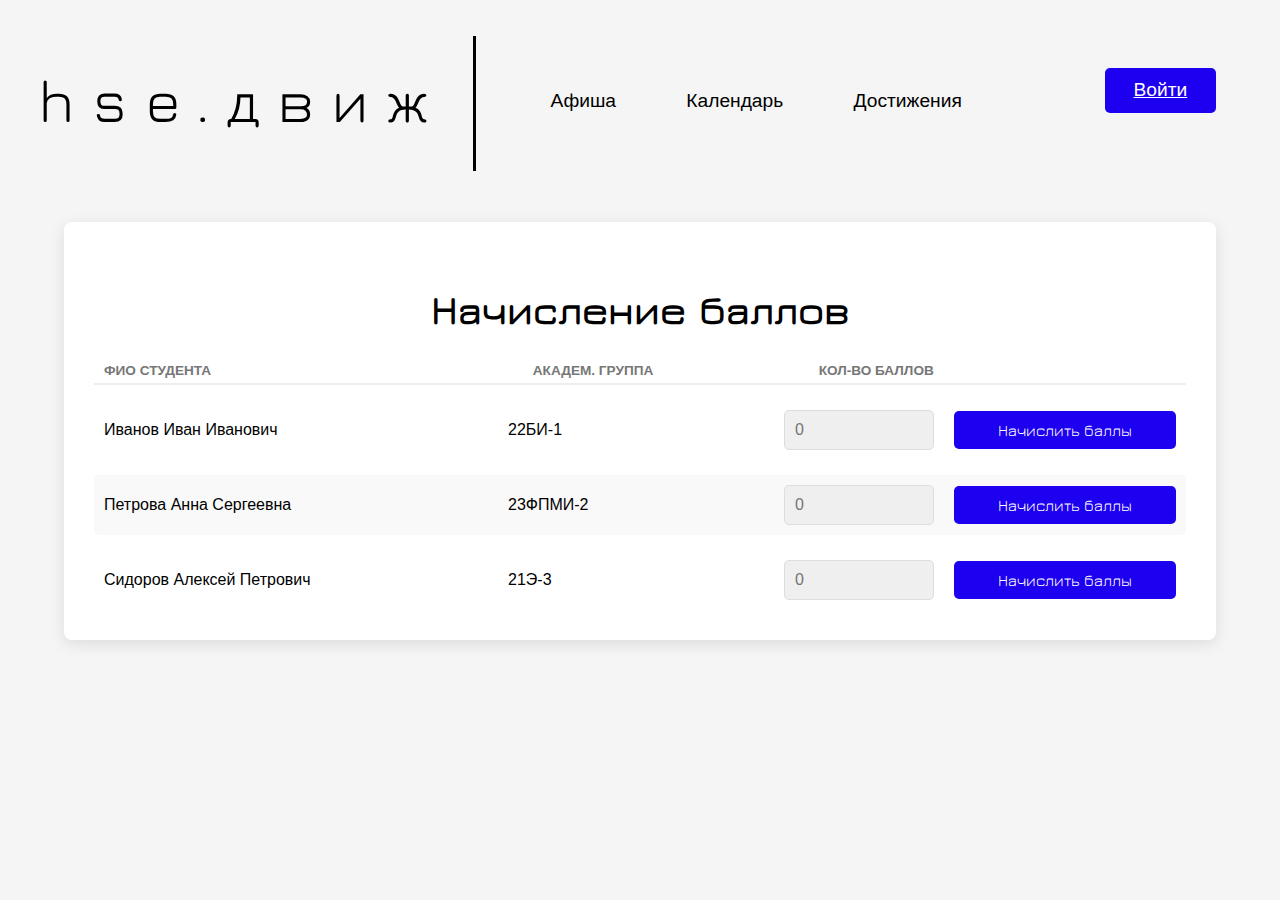
<file: assign-points.html>
<!DOCTYPE html>
<html lang="ru">

<head>
  <meta charset="UTF-8">
  <meta name="viewport" content="width=device-width, initial-scale=1.0">
  <title>hse.движ — Начисление баллов</title>
  <link rel="stylesheet" href="./style.css">
  <link rel="stylesheet" href="./assign-points.css">
  <link rel="icon" href="./favicon.ico" type="image/x-icon">
  <link href="https://fonts.googleapis.com/css2?family=Jura:wght@400&display=swap" rel="stylesheet">
</head>

<body>
  <!-- Same header as other pages -->
  <header>
    <div class="header-container">
      <div class="header-top">
        <div class="logo-section">
          <div class="header-logo">
            <p class="logotext">hse.движ</p>
          </div>
          <div class="header-divider"></div>
        </div>
        <div class="login-section">
          <a href="login.html" class="login-btn">Войти</a>
        </div>
      </div>
      <div class="header-links">
        <a id="afishaBtn" href="index.html" class="header-link">Афиша</a>
        <a id="calendarBtn" href="index.html#calendar-section" class="header-link">Календарь</a>
        <a id="achievementsBtn" href="index.html#achievements-section" class="header-link">Достижения</a>
      </div>
    </div>
  </header>

  <!-- Point Assignment Section -->
  <section class="assignment-section">
    <div class="assignment-container">
      <h2 class="page-heading">Начисление баллов</h2>

      <div class="assignment-list">
        <!-- Header Row for Labels -->
        <div class="assignment-header-row">
          <span class="col-student-name">ФИО студента</span>
          <span class="col-student-group">Академ. группа</span>
          <span class="col-points">Кол-во баллов</span>
          <span class="col-action"></span>
        </div>

        <!-- Sample Assignment Rows -->
        <div class="assignment-row">
          <span class="student-name" data-label="ФИО">Иванов Иван Иванович</span>
          <span class="student-group" data-label="Группа">22БИ-1</span>
          <input type="number" class="points-input" placeholder="0">
          <button class="btn-submit">Начислить баллы</button>
        </div>

        <div class="assignment-row">
          <span class="student-name" data-label="ФИО">Петрова Анна Сергеевна</span>
          <span class="student-group" data-label="Группа">23ФПМИ-2</span>
          <input type="number" class="points-input" placeholder="0">
          <button class="btn-submit">Начислить баллы</button>
        </div>

        <div class="assignment-row">
          <span class="student-name" data-label="ФИО">Сидоров Алексей Петрович</span>
          <span class="student-group" data-label="Группа">21Э-3</span>
          <input type="number" class="points-input" placeholder="0">
          <button class="btn-submit">Начислить баллы</button>
        </div>

      </div>
    </div>
  </section>

</body>
</html>
</file>
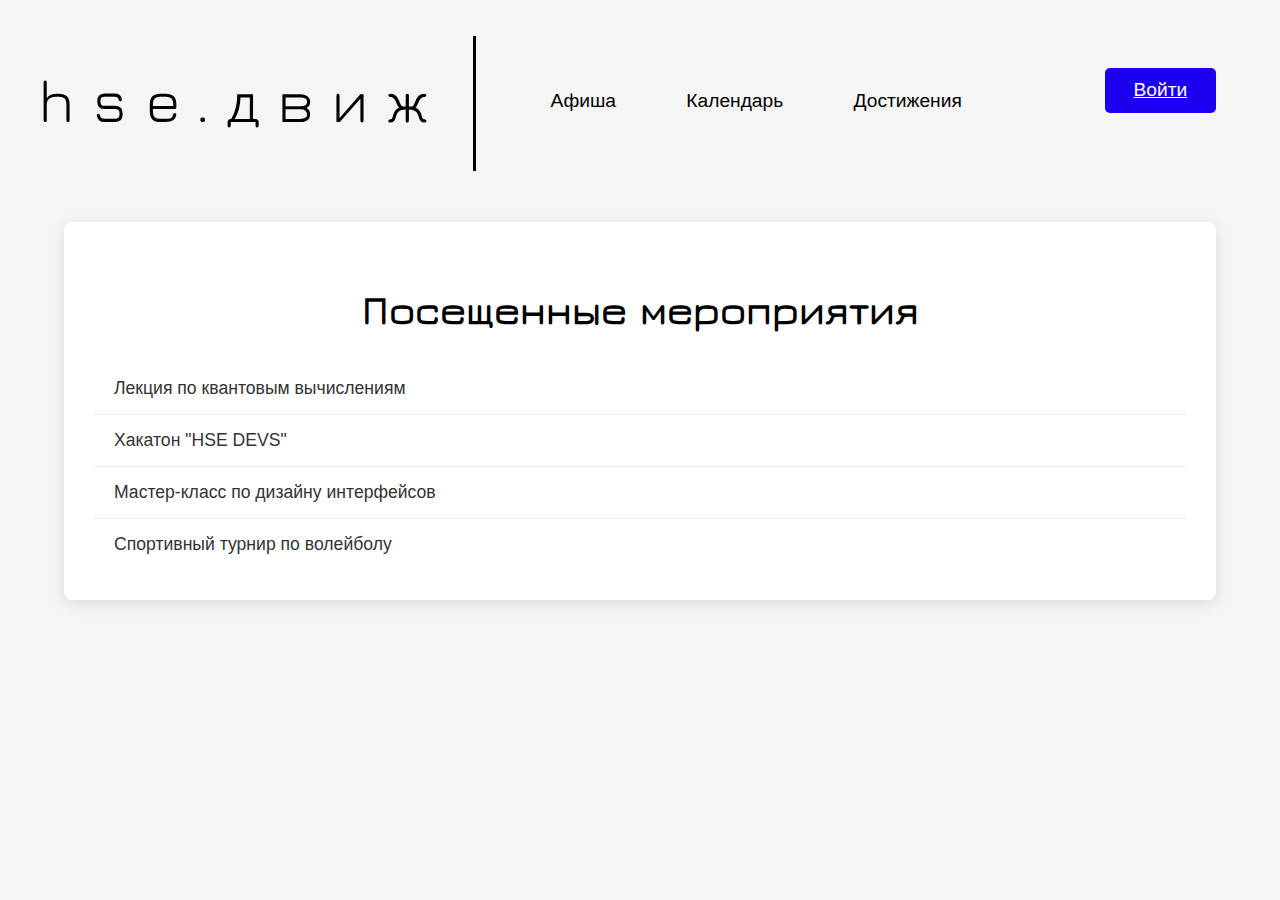
<file: attended-events.html>
<!DOCTYPE html>
<html lang="ru">

<head>
  <meta charset="UTF-8">
  <meta name="viewport" content="width=device-width, initial-scale=1.0">
  <title>hse.движ — Посещенные мероприятия</title>
  <link rel="stylesheet" href="./style.css">
  <link rel="stylesheet" href="./attended-events.css">
  <link rel="icon" href="./favicon.ico" type="image/x-icon">
  <link href="https://fonts.googleapis.com/css2?family=Jura:wght@400&display=swap" rel="stylesheet">
</head>

<body>
  <!-- Same header as other pages -->
  <header>
    <div class="header-container">
      <div class="header-top">
        <div class="logo-section">
          <div class="header-logo">
            <p class="logotext">hse.движ</p>
          </div>
          <div class="header-divider"></div>
        </div>
        <div class="login-section">
          <a href="login.html" class="login-btn">Войти</a>
        </div>
      </div>
      <div class="header-links">
        <a id="afishaBtn" href="index.html" class="header-link">Афиша</a>
        <a id="calendarBtn" href="index.html#calendar-section" class="header-link">Календарь</a>
        <a id="achievementsBtn" href="index.html#achievements-section" class="header-link">Достижения</a>
      </div>
    </div>
  </header>

  <!-- Attended Events Section -->
  <section class="attended-events-section">
    <div class="attended-events-container">
      <h2 class="page-heading">Посещенные мероприятия</h2>

      <div class="events-list">
        <!-- Sample Links -->
        <a href="/events/1" class="event-row">
          Лекция по квантовым вычислениям
        </a>
        <a href="/events/2" class="event-row">
          Хакатон "HSE DEVS"
        </a>
        <a href="/events/3" class="event-row">
          Мастер-класс по дизайну интерфейсов
        </a>
        <a href="/events/4" class="event-row">
          Спортивный турнир по волейболу
        </a>
      </div>
    </div>
  </section>

</body>
</html>
</file>
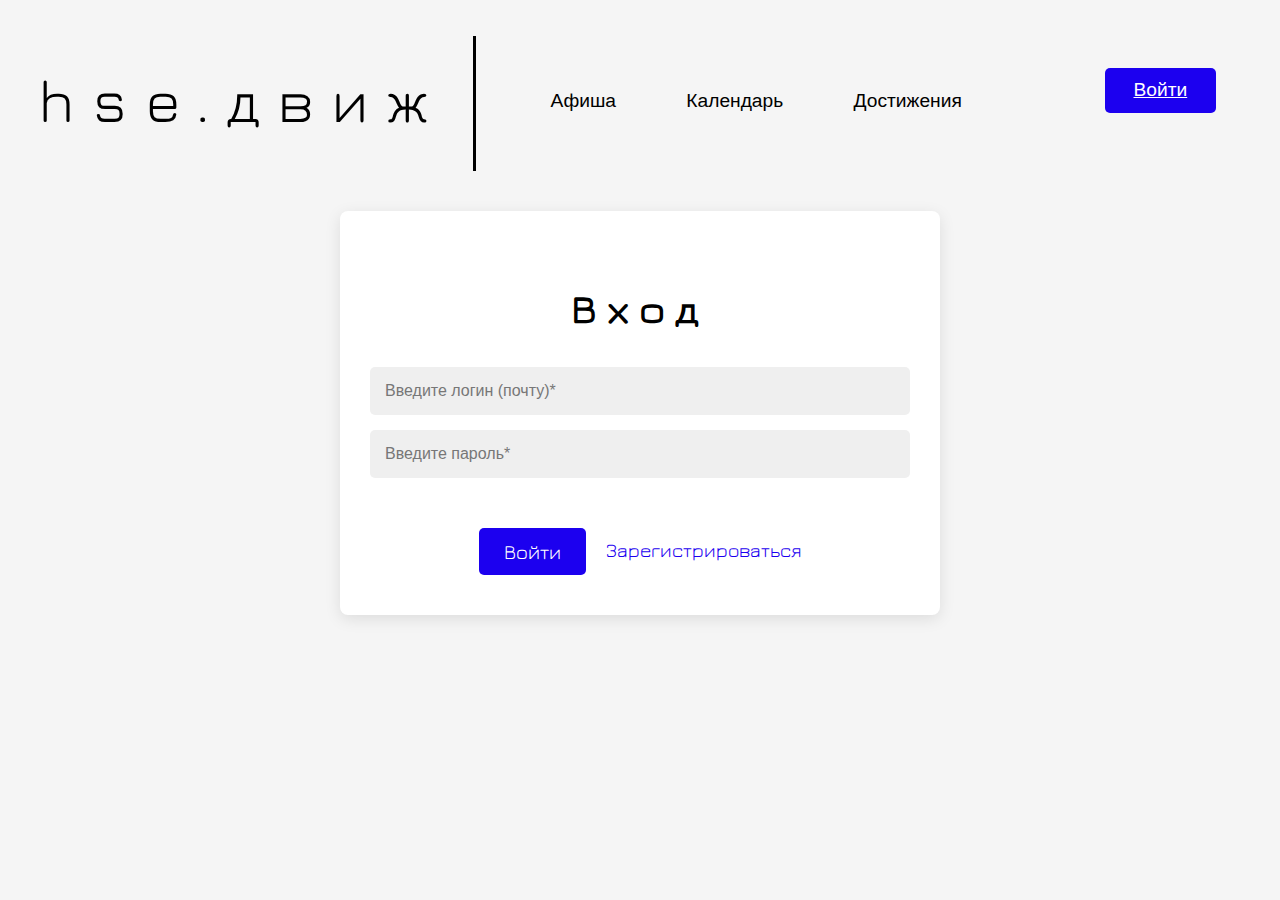
<file: login.html>
<!DOCTYPE html>
<html lang="ru">
<head>
  <meta charset="UTF-8">
  <meta name="viewport" content="width=device-width, initial-scale=1.0">
  <title>hse.движ — Вход</title>
  <link rel="stylesheet" href="./style.css">
  <link rel="stylesheet" href="./login.css">
  <link rel="icon" href="./favicon.ico" type="image/x-icon">
  <link href="https://fonts.googleapis.com/css2?family=Jura:wght@400&display=swap" rel="stylesheet">
</head>
<body>

    <header>
        <div class="header-container">
          <div class="header-top">
            <div class="logo-section">
              <div class="header-logo">
                <p class="logotext">hse.движ</p>
              </div>
              <div class="header-divider"></div>
            </div>
            <div class="login-section">
              <a href="login.html" class="login-btn">Войти</a>
            </div>
          </div>
          <div class="header-links">
            <a href="index.html" class="header-link">Афиша</a>
            <a href="index.html#calendar-section" class="header-link">Календарь</a>
            <a href="index.html#achievements-section" class="header-link">Достижения</a>
          </div>
        </div>
      </header>
      

  <!-- Login Form Container -->
<section class="login-section-form">
    <div class="login-container">
      <h2 class="login-header">Вход</h2>
  
      <form class="login-form">
        <input type="email" class="input-field" placeholder="Введите логин (почту)*" required>
        <input type="password" class="input-field" placeholder="Введите пароль*" required>
  
        <!-- Updated buttons container -->
        <div class="login-buttons-container">
          <button type="submit" class="login-btn-form">Войти</button>
          <a href="register.html" class="register-link-btn">Зарегистрироваться</a>
        </div>
      </form>
    </div>
  </section>
  

</body>
</html>
</file>
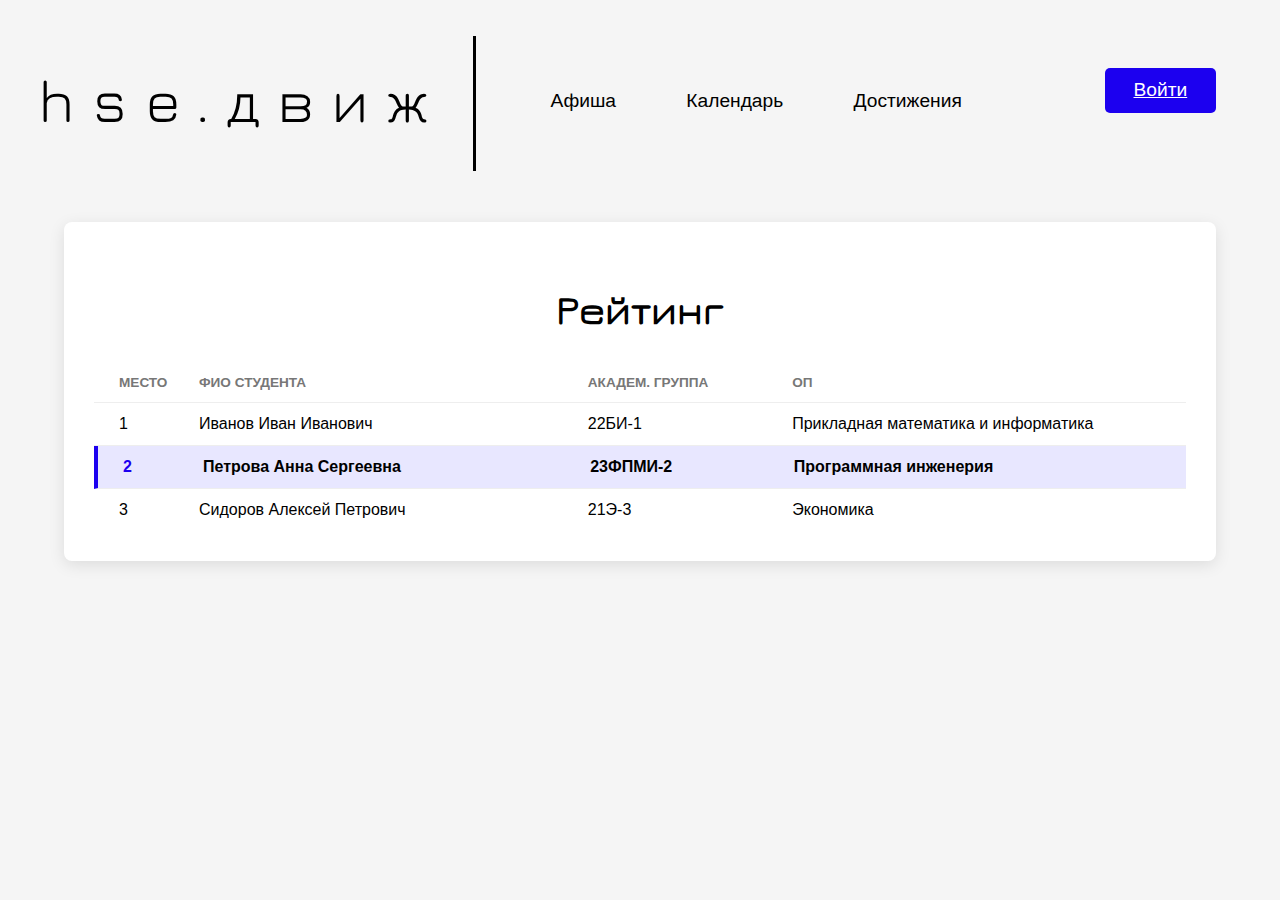
<file: rating.html>
<!DOCTYPE html>
<html lang="ru">

<head>
  <meta charset="UTF-8">
  <meta name="viewport" content="width=device-width, initial-scale=1.0">
  <title>hse.движ — Рейтинг</title>
  <link rel="stylesheet" href="./style.css">
  <link rel="stylesheet" href="./rating.css">
  <link rel="icon" href="./favicon.ico" type="image/x-icon">
  <link href="https://fonts.googleapis.com/css2?family=Jura:wght@400&display=swap" rel="stylesheet">
</head>

<body>
  <!-- Same header as other pages -->
  <header>
    <div class="header-container">
      <div class="header-top">
        <div class="logo-section">
          <div class="header-logo">
            <p class="logotext">hse.движ</p>
          </div>
          <div class="header-divider"></div>
        </div>
        <div class="login-section">
          <a href="login.html" class="login-btn">Войти</a>
        </div>
      </div>
      <div class="header-links">
        <a id="afishaBtn" href="index.html" class="header-link">Афиша</a>
        <a id="calendarBtn" href="index.html#calendar-section" class="header-link">Календарь</a>
        <a id="achievementsBtn" href="index.html#achievements-section" class="header-link">Достижения</a>
      </div>
    </div>
  </header>

  <!-- Rating Section -->
  <section class="rating-section">
    <div class="rating-container">
      <h2 class="page-heading">Рейтинг</h2>

      <div class="rating-list">
        <!-- Header Row -->
        <div class="rating-header-row">
          <span class="rating-col col-place">Место</span>
          <span class="rating-col col-name">ФИО студента</span>
          <span class="rating-col col-group">Академ. группа</span>
          <span class="rating-col col-program">ОП</span>
        </div>

        <!-- Sample Data Rows -->
        <div class="rating-row">
          <span class="rating-col col-place" data-label="Место">1</span>
          <span class="rating-col col-name" data-label="ФИО студента">Иванов Иван Иванович</span>
          <span class="rating-col col-group" data-label="Академ. группа">22БИ-1</span>
          <span class="rating-col col-program" data-label="ОП">Прикладная математика и информатика</span>
        </div>

        <!-- Current User's Row -->
        <div class="rating-row current-user">
          <span class="rating-col col-place" data-label="Место">2</span>
          <span class="rating-col col-name" data-label="ФИО студента">Петрова Анна Сергеевна</span>
          <span class="rating-col col-group" data-label="Академ. группа">23ФПМИ-2</span>
          <span class="rating-col col-program" data-label="ОП">Программная инженерия</span>
        </div>

        <div class="rating-row">
          <span class="rating-col col-place" data-label="Место">3</span>
          <span class="rating-col col-name" data-label="ФИО студента">Сидоров Алексей Петрович</span>
          <span class="rating-col col-group" data-label="Академ. группа">21Э-3</span>
          <span class="rating-col col-program" data-label="ОП">Экономика</span>
        </div>
      </div>
    </div>
  </section>

</body>
</html>
</file>
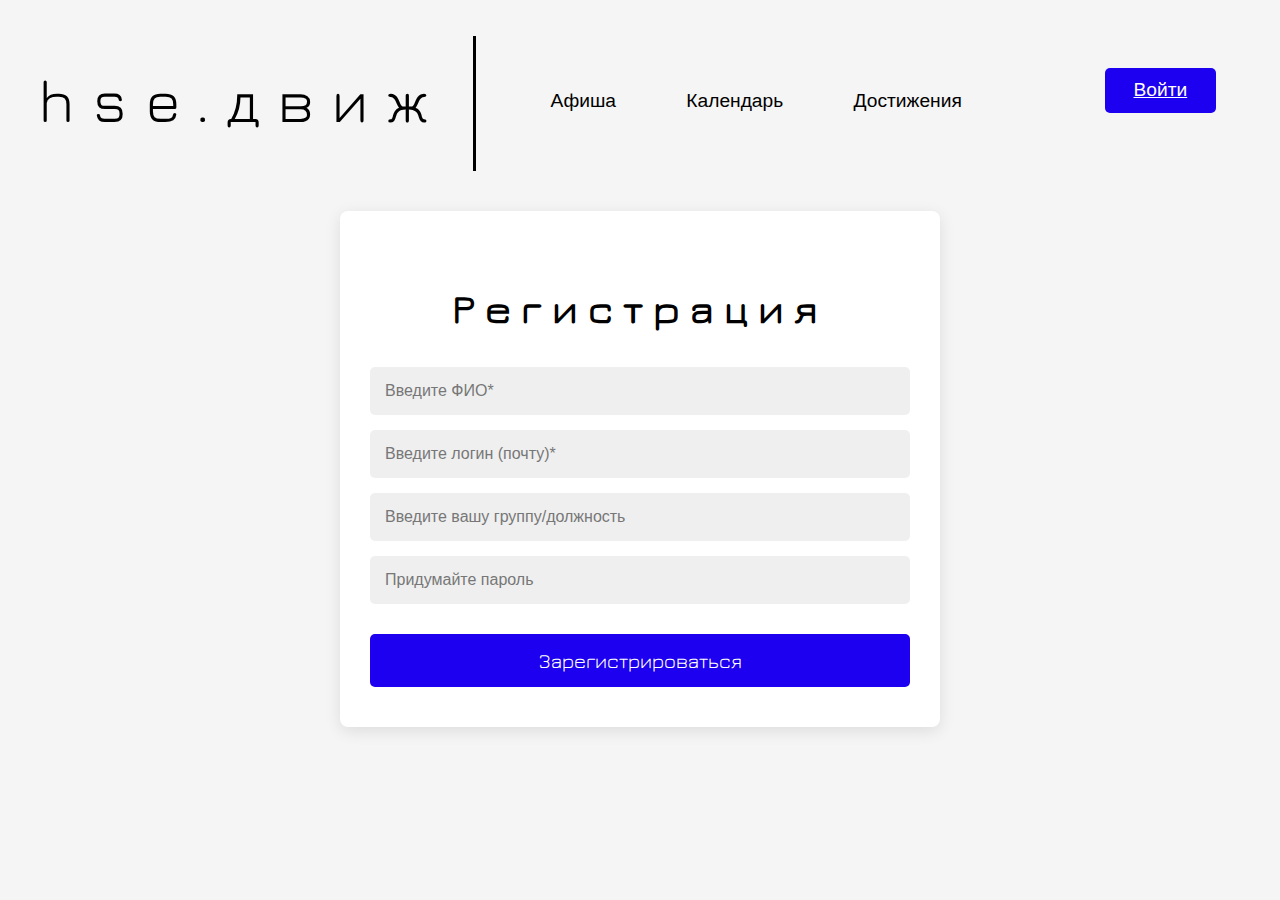
<file: register.html>
<!DOCTYPE html>
<html lang="ru">
<head>
  <meta charset="UTF-8">
  <meta name="viewport" content="width=device-width, initial-scale=1.0">
  <title>hse.движ — Регистрация</title>
  <link rel="stylesheet" href="./style.css">
  <link rel="stylesheet" href="./register.css">
  <link rel="icon" href="./favicon.ico" type="image/x-icon">
  <link href="https://fonts.googleapis.com/css2?family=Jura:wght@400&display=swap" rel="stylesheet">
</head>
<body>

    <header>
        <div class="header-container">
          <div class="header-top">
            <div class="logo-section">
              <div class="header-logo">
                <p class="logotext">hse.движ</p>
              </div>
              <div class="header-divider"></div>
            </div>
            <div class="login-section">
              <a href="login.html" class="login-btn">Войти</a>
            </div>
          </div>
          <div class="header-links">
            <a href="index.html" class="header-link">Афиша</a>
            <a href="index.html#calendar-section" class="header-link">Календарь</a>
            <a href="index.html#achievements-section" class="header-link">Достижения</a>
          </div>
        </div>
      </header>
      

  <!-- Registration Form Container -->
  <section class="register-section">
    <div class="register-container">
      <h2 class="register-header">Регистрация</h2>

      <form class="register-form">
        <input type="text" class="input-field" placeholder="Введите ФИО*" required>
        <input type="email" class="input-field" placeholder="Введите логин (почту)*" required>
        <input type="text" class="input-field" placeholder="Введите вашу группу/должность">
        <input type="password" class="input-field" placeholder="Придумайте пароль" required>

        <button type="submit" class="register-btn">Зарегистрироваться</button>
      </form>
    </div>
  </section>

</body>
</html>
</file>
<file: style.css>
/* Universal Rules */
    body {
        margin: 0;
        font-family: 'Century Gothic', CenturyGothic, AppleGothic, sans-serif;
        overflow-x: hidden;
    }

    .logotext {
        font-family: 'Jura', sans-serif;
        font-weight: 400;
        letter-spacing: 0.3em;
        user-select: none;
    }

    .header-link {
        color: black;
        text-decoration: none;
        transition: color 0.2s;
    }

    .header-link:hover {
        color: #1C00EF;
    }

    .login-btn {
        color: white;
        background: #1C00EF;
        border: none;
        border-radius: 5px;
        cursor: pointer;
        transition: background 0.2s;
    }

    .login-btn:hover {
        background: #14009e;
    }

    .event {
        display: block;
        overflow: hidden;
        position: relative;
    }

    .event img {
        width: 100%;
        height: 100%;
        object-fit: cover;
    }
    .create-event-btn {
        background: #1C00EF;
        color: #fff;
        border: none;
        border-radius: 0; /* No rounding */
        font-family: 'Jura', 'Century Gothic', sans-serif;
        font-size: 1.5rem;
        padding: 1.2em 0;
        letter-spacing: 0.03em;
        cursor: pointer;
        text-align: center;
        transition: background 0.2s;
        box-shadow: 0 2px 16px 0 rgba(30,30,100,0.07);
        margin-top: 32px;
      }

    /* Desktop Rules (default) */
    @media screen and (min-width: 768px) {
        .header-container {
            display: flex;
            flex-direction: row;
            align-items: center;
            max-height: 20vh;
        }

        .header-top {
            display: flex;
            align-items: center;
            max-width: 30vw;
        }

        .logo-section {
            display: flex;
            align-items: center;
        }

        .logotext {
            margin-top: 7vh;
            margin-bottom: 4vh;
            margin-inline: 3vw;
            font-size: clamp(22px, 6vw, 60px);
        }

        .header-divider {
            position: relative;
            left: -1vw;
            width: 3px;
            height: 15vh;
            margin-top: 4vh;
            background-color: black;
        }

        .header-links {
            position: relative;
            left: 10vw;
            display: flex;
            align-items: center;
            gap: 2vw;
            margin-top: 3.5vh;
        }

        .header-link {
            font-size: clamp(18px, 1.5vw, 30px);
            padding: 0 0.5vw;
            margin-left: 2.5vw;
        }

        .login-btn {
            position:absolute;
            right:5vw;
            top:7.5vh;
            font-size: clamp(18px, 1.5vw, 30px);
            padding: 0.6em 1.5em;
        }

        .login-section {
            display: flex;
            align-items: center;
        }

        /* Events Section - Desktop */
        .events-section {
            margin-top:2vh;
            padding: 0;
        }

        .events-container {
            display: grid;
            grid-template-columns: 70% 30%;
            grid-template-rows: 40% 40% 20%;
            height: 78vh;
            gap: 0;
        }

        .event-main {
            grid-column: 1;
            grid-row: 1 / span 3;
        }

        .event-secondary-container {
            grid-column: 2;
            display: contents;
        }

        .event-secondary-container:nth-of-type(2) {
            grid-row: 1;
        }

        .event-secondary-container:nth-of-type(3) {
            grid-row: 2;
        }

        .event-secondary {
            grid-column: 2;
        }

        .event-secondary-container:nth-of-type(2) .event-secondary {
            grid-row: 1;
        }

        .event-secondary-container:nth-of-type(3) .event-secondary {
            grid-row: 2;
        }

        .arrow-link {
            display: none; /* Hide arrows on desktop */
        }

        .date-display {
            grid-column: 2;
            grid-row: 3;
            display: flex;
            flex-direction: row;
            align-items: flex-start; /* Allow natural alignment */
            justify-content: center;
            padding: 10px 20px;
        }

        .date-container {
            display: flex;
            align-items: baseline;
            gap: 15px;
            margin-right: 20px;
            margin-top:-30px;
        }

        .day-number {
            font-size: 150px;
            font-family: 'Jura', sans-serif;
            line-height: 1;
            color: white;
        }

        .date-divider hr {
            width: 80px;
            border: none;
            height: 2px;
            background-color: white;
            margin: 0;
            display: inline-block;
            vertical-align: baseline;
        }

        .month-number {
            font-size: 100px;
            font-family: 'Jura', sans-serif;
            color: white;
        }

        .events-link {
            color: white;
            text-decoration: none;
            font-size: 20px;
            font-family: 'Jura', sans-serif;
            position: relative;
            padding-bottom: 25px; /* Make room for the arrow below */
            margin-top: auto; /* Push to align with baseline of date */
            transition: color 0.2s;
            margin-left:4vw;
        }

        .events-link::after {
            content: "→";
            position: absolute;
            left: 50%;
            transform: translateX(-50%) scaleX(3);
            bottom: 0;
            font-size: 30px;
        }


        .events-link:hover::after {
            transform: translateX(-10%) scaleX(3.1); /* Small animation on hover */
            transition: transform 0.2s ease;
        }

        /* Standalone shadow divider that can be reused */
        .shadow-divider {
            width: 100vw;
            height: 30vh;
            background: linear-gradient(to bottom, transparent 0%, rgba(0,0,0,0.2) 30%,rgba(0,0,0,0.2) 45%, rgba(0,0,0,0.2) 60%, transparent 100%);
            margin: 0;
            padding: 0;
            z-index:-2;
            position: relative;
            top:-20vh;
        }
        .section-heading {
            transform: translateX(-5%);
        }
        .calendar-sticker {
            width:20vw;
            position: absolute;
            right:4vw;
            transform: translateY(-70%);
            z-index: -2;
          }
          .calendar-sticker2 {
            display:none;
          }
          .create-event-btn {
            width: 25vw;
            position: relative;
            right: -10vw;
            margin-left: auto;
            margin-right: 0;
            display: block;
          }
          .achievements-section {
            display:flex;
            justify-content: center;
          }
          .achievements-container {
            width:80vw;
          }
          .achievements-display {
            margin-top:16vh;
            display: flex;
            justify-content:space-between;
          }
          .stars {
            width:20vw;
            height:20vw;
          }
          .asticker {
            transform: translateY(-30%);
          }
          .achievements-text {
            font-size: 25px;
            transform: translateY(10%);
          }
          .asticker-mobile {
            display: none;
          }

    }

    /* Mobile Rules */
    @media screen and (max-width: 767px) {
        html, body {
            overflow-x: hidden;
        }
        
        .shadow-divider,
        #calendar-section {
            width: 100%; /* fix 100vw usage */
            overflow-x: hidden;
        }
        .header-container {
            display: flex;
            flex-direction: column;
            width: 100%;
        }

        .header-top {
            display: flex;
            justify-content: space-between;
            align-items: center;
            width: 100%;
            padding: 10px 0;
        }

        .logo-section {
            display: flex;
            align-items: center;
        }

        .logotext {
            margin: 2vh 3vw;
            font-size: 24px;
        }

        .header-divider {
            width: 2px;
            height: 8vh;
            background-color: black;
            margin-right: 10px;
        }

        .login-section {
            margin-right: 5vw;
        }

        .login-btn {
            font-size: 16px;
            padding: 0.5em 1.2em;
        }

        .header-links {
            display: flex;
            width: 100%;
            padding: 0;
            border-top: 1px solid black;
            border-bottom: 1px solid black;
        }

        .header-link {
            flex: 1;
            font-size: 16px;
            padding: 10px 0;
            border: none;
            border-right: 1px solid black;
            text-align: center;
            margin: 0;
        }

        .header-link:first-child {
            border-left: none;
        }

        .header-link:last-child {
            border-right: none;
        }

        /* Events Section - Mobile */
        .events-section {
            padding: 0;
        }

        .events-container {
            display: flex;
            flex-direction: column;
            width: 100%;
        }

        .event-main {
            height: 60vh;
        }

        .event-secondary-container {
            display: flex;
            height: 30vh;
            width: 100%;
        }
        .event-secondary-container .event {
            pointer-events: none;
        }

        .event-main {
            pointer-events: none;
        }

        .event-secondary {
            width: 80%;
            height: 100%;
        }

        .arrow-link {
            width: 20%;
            display: flex;
            align-items: center;
            justify-content: center;
            background-color: #f5f5f5;
            text-decoration: none;
        }

        .arrow {
            font-size: 24px;
            transform: scaleX(2);
            color: black;
        }

        .reverse {
            flex-direction: row-reverse;
        }

        .date-display {
            display: none;
        }

        /* Remove hover effect on mobile */
        .event:hover img {
            transform: none;
        }
        .calendar-sticker2 {
            width:40vw;
            position: absolute;
            right:5vw;
            z-index: -2;
          }
          .calendar-sticker {
            display:none;
          }
          .create-event-btn {
            width: 50vw;
            margin-top:14vh;
            margin-left: 5vw;
            margin-right: 5vw;
            right: 0;
            font-size: 20px;
            padding: 0.5vh 0;
          }
          .achievements-container {
          }
          .achievements-display {
            display: flex;
            justify-content: start;
          }
          .special-heading{
            transform: translateX(3%);
          }
          .stars {
            width:30vw;
            height: 30vw;
            margin-inline: 5vw;
          }
          .asticker {
            display: none;
          }
          .asticker-container {
            position: relative;
          }
          .asticker-mobile {
            position: absolute;
            bottom:-10vh;
            left:70vw;
            width:35vw;
            z-index: -3;
          }
          #calendar {
            padding: 0.5rem;
            margin: 0; /* Full width calendar */
            box-shadow: none;
            border-radius: 0;
        }
    
        /* Make FullCalendar explicitly responsive */
        .fc {
            font-size: 0.8rem;
        }
    
        .fc-header-toolbar {
            display: flex;
            flex-direction: column;
            gap: 0.5rem;
            align-items: center;
            justify-content: center;
        }
    
        .fc-toolbar-title {
            font-size: 1.2rem;
        }
    
        .fc-button {
            padding: 4px 8px;
            font-size: 0.75rem;
        }
    
        .fc-daygrid-day-number {
            font-size: 0.75rem;
        }
    
        .fc-event {
            font-size: 0.6rem;
            padding: 0 3px;
        }
    
        /* Prevent overflowing content */
        .fc-view-harness {
            overflow-x: auto; /* enable horizontal scroll if needed */
            width: 100%;
        }
    
        /* Reduce calendar height on mobile */
        .fc-dayGridMonth-view .fc-daygrid-day-frame {
            min-height: 60px;
        }
    
        /* Make Event Text Ellipsis */
        .fc-event-title {
            overflow: hidden;
            text-overflow: ellipsis;
            white-space: nowrap;
        }
    
        /* Improve touch targets */
        .fc-button, .fc-event, .fc-daygrid-day-top {
            touch-action: manipulation;
        }
    }
    .section-heading {
        font-family: "Jura", sans-serif;
        font-size: 2.5rem;
        margin-bottom: 30px;
      }
    #calendar-section {
        width: 100vw;
        padding: 2vw 0;
      }
      #calendar {
        max-width: 1200px;
        margin: 0 auto;
        background: white;
        border-radius: 12px;
        box-shadow: 0 8px 40px 0 rgba(0,0,0,0.10);
        padding: 1vw;
      }
      
      .create-event-btn:hover {
        background: #14009e;
      }
</file>
<file: assign-points.css>
body {
    font-family: 'Century Gothic', sans-serif;
    margin: 0;
    overflow-x: hidden;
    background-color: #f5f5f5;
  }
  
  .assignment-section {
    padding: 4vw 2vw;
  }
  
  .assignment-container {
    width: 90vw;
    max-width: 1200px;
    margin: 0 auto;
    background: #fff;
    border-radius: 8px;
    box-shadow: 0 4px 16px rgba(0,0,0,0.1);
    padding: 30px;
    box-sizing: border-box;
  }
  
  .page-heading {
    font-family: 'Jura', sans-serif;
    font-size: 2.5rem;
    text-align: center;
    margin-bottom: 30px;
  }
  
  .assignment-list {
    display: flex;
    flex-direction: column;
    gap: 15px;
  }
  
  .assignment-header-row {
    display: flex;
    font-size: 0.85rem;
    font-weight: bold;
    color: #777;
    text-transform: uppercase;
    padding: 0 10px 5px 10px;
    border-bottom: 2px solid #eee;
  }
  
  .assignment-row {
    display: flex;
    align-items: center;
    gap: 20px;
    padding: 10px;
    border-radius: 5px;
    transition: background-color 0.2s ease;
  }
  
  .assignment-row:nth-child(odd) {
    background-color: #f9f9f9;
  }
  
  /* Flex distribution for columns */
  .student-name, .col-student-name { flex: 3; }
  .student-group, .col-student-group { flex: 2; }
  .points-input, .col-points { flex: 1; }
  .btn-submit, .col-action { flex: 1.5; text-align: center; }
  
  
  .points-input {
    background-color: #efefef;
    border: 1px solid #ddd;
    border-radius: 5px;
    padding: 10px;
    font-size: 1rem;
    font-family: inherit;
    width: 100%;
  }
  
  .btn-submit {
    background-color: #1C00EF;
    color: #fff;
    border: none;
    border-radius: 5px;
    padding: 10px 15px;
    font-size: 1rem;
    font-family: 'Jura', sans-serif;
    cursor: pointer;
    transition: background-color 0.2s ease;
    width: 100%;
  }
  
  .btn-submit:hover {
    background-color: #14009e;
  }
  
  /* Responsive adjustments */
  @media (max-width: 900px) {
    .assignment-header-row {
      display: none; /* Hide headers on mobile */
    }
  
    .assignment-row {
      flex-direction: column;
      align-items: stretch; /* Make items fill width */
      gap: 10px;
      padding: 15px;
    }
  
    .student-name::before, .student-group::before {
      content: attr(data-label) ': ';
      font-weight: bold;
    }
  
    .student-name, .student-group, .points-input, .btn-submit {
      flex-basis: auto; /* Reset flex basis */
    }
  }
</file>
<file: attended-events.css>
body {
    font-family: 'Century Gothic', sans-serif;
    margin: 0;
    overflow-x: hidden;
    background-color: #f5f5f5;
  }
  
  .attended-events-section {
    padding: 4vw 2vw;
  }
  
  .attended-events-container {
    width: 90vw;
    max-width: 1200px;
    margin: 0 auto;
    background: #fff;
    border-radius: 8px;
    box-shadow: 0 4px 16px rgba(0,0,0,0.1);
    padding: 30px;
    box-sizing: border-box;
  }
  
  .page-heading {
    font-family: 'Jura', sans-serif;
    font-size: 2.5rem;
    text-align: center;
    margin-bottom: 30px;
  }
  
  .events-list {
    display: flex;
    flex-direction: column;
  }
  
  .event-row {
    display: block;
    padding: 15px 20px;
    border-bottom: 1px solid #eee;
    text-decoration: none;
    color: #333;
    font-size: 1.1rem;
    transition: background-color 0.2s ease, color 0.2s ease;
  }
  
  .event-row:last-child {
    border-bottom: none;
  }
  
  .event-row:hover {
    background-color: #f9f9f9;
    color: #1C00EF; /* Highlight text color on hover */
  }
  
  /* Responsive adjustments */
  @media (max-width: 767px) {
    .attended-events-container {
      padding: 20px;
    }
    .event-row {
      padding: 12px 15px;
      font-size: 1rem;
    }
  }
</file>
<file: login.css>
body {
    font-family: 'Century Gothic', sans-serif;
    background-color: #f5f5f5;
    margin: 0;
    padding: 0;
    overflow-x: hidden;
  }
  
  /* Centered content below header */
  .login-section-form {
    display: flex;
    justify-content: center;
    align-items: center;
    padding: 40px 0;
  }
  
  .login-container {
    background-color: #fff;
    border-radius: 8px;
    box-shadow: 0 4px 16px rgba(0,0,0,0.1);
    padding: 40px 30px;
    width: 100%;
    max-width: 600px;
    box-sizing: border-box;
  }
  
  .login-header {
    font-family: 'Jura', sans-serif;
    font-size: 2.5rem;
    text-align: center;
    margin-bottom: 35px;
    letter-spacing: 0.25em; /* spacing like your logo */
  }
  
  .login-form {
    display: flex;
    flex-direction: column;
    gap: 15px;
  }
  
  .input-field {
    background-color: #efefef;
    border: none;
    border-radius: 5px;
    padding: 15px;
    font-size: 1rem;
    font-family: inherit;
  }
  
  .input-field::placeholder {
    color: #777;
  }
  
  .login-btn-form {
    background-color: #1C00EF;
    color: #fff;
    border: none;
    border-radius: 5px;
    padding: 15px;
    font-size: 1.25rem;
    font-family: 'Jura', sans-serif;
    cursor: pointer;
    transition: background-color 0.2s ease;
    margin-top: 15px;
  }
  
  .login-btn-form:hover {
    background-color: #14009e;
  }
  
  .register-link-btn {
    background: none;
    border: none;
    color: #1C00EF;
    cursor: pointer;
    font-family: 'Jura', sans-serif;
    font-size: 1.15rem;
    text-decoration: none;
    text-align: center;
    margin-top: 10px;
    transition: color 0.2s ease;
  }
  
  .register-link-btn:hover {
    color: #14009e;
  }
  
  /* Responsive adjustments for mobile */
  @media (max-width: 767px) {
    .login-container {
      padding: 20px;
      width: 90vw;
      box-sizing: border-box;
    }
  
    .login-header {
      font-size: 2rem;
    }
  
    .login-btn-form, .input-field, .register-link-btn {
      width: 100%;
      box-sizing: border-box;
    }
  }
  .login-buttons-container {
    display: flex;
    justify-content: center;
    align-items: center;
    gap: 20px; /* Space between buttons */
    margin-top: 20px;
  }
  
  .login-btn-form {
    background-color: #1C00EF;
    color: #fff;
    border: none;
    border-radius: 5px;
    padding: 12px 25px;
    font-size: 1.25rem;
    font-family: 'Jura', sans-serif;
    cursor: pointer;
    transition: background-color 0.2s ease;
  }
  
  .login-btn-form:hover {
    background-color: #14009e;
  }
  
  .register-link-btn {
    background: none;
    border: none;
    color: #1C00EF;
    cursor: pointer;
    font-family: 'Jura', sans-serif;
    font-size: 1.2rem;
    text-decoration: none;
    transition: color 0.2s ease;
  }
  
  .register-link-btn:hover {
    color: #14009e;
  }
  
  /* Responsive Adjustment */
  @media (max-width: 767px) {
    .login-buttons-container {
      flex-direction: column;
      width: 100%;
    }
  
    .login-btn-form, .register-link-btn {
      width: 100%;
      text-align: center;
    }
  }
</file>
<file: rating.css>
body {
    font-family: 'Century Gothic', sans-serif;
    margin: 0;
    overflow-x: hidden;
    background-color: #f5f5f5;
  }
  
  .rating-section {
    padding: 4vw 2vw;
  }
  
  .rating-container {
    width: 90vw;
    max-width: 1200px;
    margin: 0 auto;
    background: #fff;
    border-radius: 8px;
    box-shadow: 0 4px 16px rgba(0,0,0,0.1);
    padding: 30px;
    box-sizing: border-box;
  }
  
  .page-heading {
    font-family: 'Jura', sans-serif;
    font-size: 2.5rem;
    text-align: center;
    margin-bottom: 30px;
  }
  
  .rating-list {
    width: 100%;
  }
  
  .rating-header-row, .rating-row {
    display: flex;
    align-items: center;
    padding: 12px 15px;
    border-bottom: 1px solid #eee;
  }
  
  .rating-row:last-child {
    border-bottom: none;
  }
  
  .rating-row:hover {
    background-color: #f9f9f9;
  }
  
  /* Base Column styles */
  .rating-col {
    padding: 0 10px;
    box-sizing: border-box;
  }
  
  .col-place { flex: 0 0 80px; }
  .col-name {
    flex: 2 1 0;
    min-width: 0; /* Prevents long names from breaking flexbox */
  }
  .col-group { flex: 1 1 0; }
  .col-program { flex: 2 1 0; }
  
  .rating-header-row .rating-col {
    font-size: 0.85rem;
    font-weight: bold;
    color: #777;
    text-transform: uppercase;
  }
  
  /* Styling for the current user's row */
  .rating-row.current-user {
    background-color: #e8e7ff;
    border-left: 4px solid #1C00EF;
    font-weight: bold;
  }
  
  .rating-row.current-user .col-place {
    color: #1C00EF;
  }
  
  /* --- NEW RESPONSIVE DESIGN FOR MOBILE (Horizontal Layout) --- */
  @media (max-width: 900px) {
    .rating-container {
      padding: 15px;
    }
  
    .rating-header-row, .rating-row {
      padding: 10px 5px; /* Reduce padding for more space */
    }
  
    /* Hide the "ОП" column on mobile */
    .col-program {
      display: none;
    }
  
    .rating-col {
      font-size: 0.9rem; /* Slightly smaller font on mobile */
      padding: 0 5px;
    }
  
    /* Adjust column widths for mobile */
    .col-place { flex: 0 0 50px; text-align: center; }
    .col-name {
      flex: 1 1 auto; /* Let name take available space */
      white-space: nowrap;
      overflow: hidden;
      text-overflow: ellipsis; /* Truncate long names with "..." */
    }
    .col-group { flex: 0 0 100px; text-align: right; }
  }
</file>
<file: register.css>
body {
    font-family: 'Century Gothic', sans-serif;
    background-color: #f5f5f5;
    margin: 0;
    padding: 0;
    overflow-x: hidden;
  }
  
  /* Center everything below header */
  .register-section {
    display: flex;
    justify-content: center;
    align-items: center;
    padding: 40px 0;
  }
  
  .register-container {
    background-color: #fff;
    border-radius: 8px;
    box-shadow: 0 4px 16px rgba(0,0,0,0.1);
    padding: 40px 30px;
    width: 100%;
    max-width: 600px;
    box-sizing: border-box;
  }
  
  .register-header {
    font-family: 'Jura', sans-serif;
    font-size: 2.5rem;
    text-align: center;
    margin-bottom: 35px;
    letter-spacing: 0.25em; /* spacing similar to the logo */
  }
  
  .register-form {
    display: flex;
    flex-direction: column;
    gap: 15px;
  }
  
  .input-field {
    background-color: #efefef;
    border: none;
    border-radius: 5px;
    padding: 15px;
    font-size: 1rem;
    font-family: inherit;
  }
  
  .input-field::placeholder {
    color: #777;
  }
  
  .register-btn {
    background-color: #1C00EF;
    color: #fff;
    border: none;
    border-radius: 5px;
    padding: 15px;
    font-size: 1.25rem;
    font-family: 'Jura', sans-serif;
    cursor: pointer;
    transition: background-color 0.2s ease;
    margin-top: 15px;
  }
  
  .register-btn:hover {
    background-color: #14009e;
  }
  
  /* Responsive adjustments for mobile */
  @media (max-width: 767px) {
    .register-container {
      padding: 20px;
      width: 90vw;
      box-sizing: border-box;
    }
  
    .register-header {
      font-size: 2rem;
    }
  
    .register-btn, .input-field {
      width: 100%;
      box-sizing: border-box;
    }
  }
</file>
